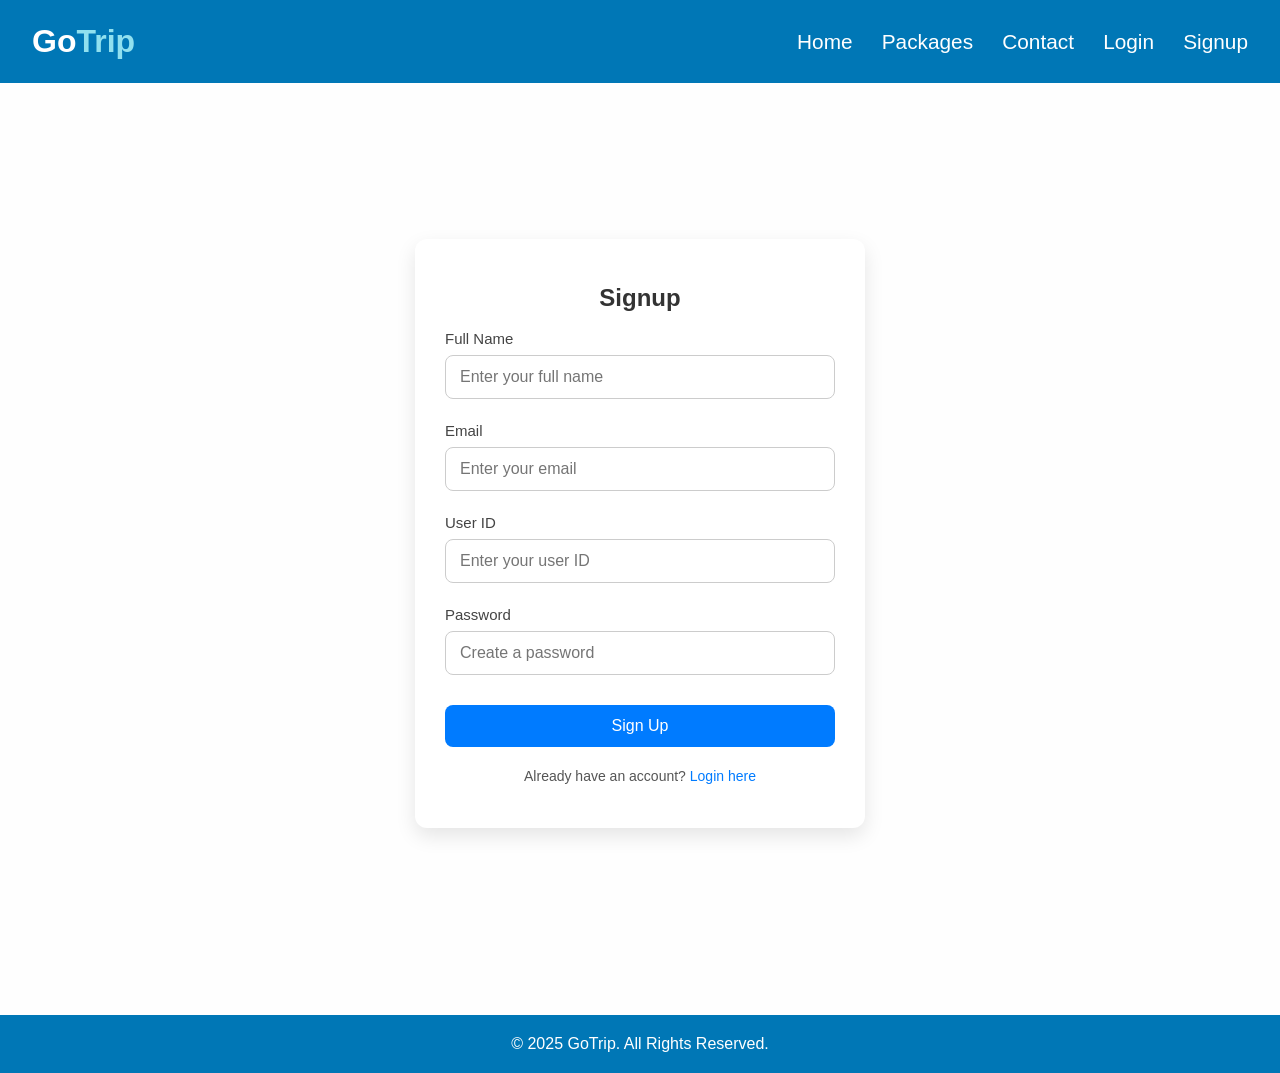
<file: signup.html>
<!DOCTYPE html>
<html lang="en">
<head>
    <meta charset="UTF-8">
    <meta name="viewport" content="width=device-width, initial-scale=1.0">
    <title>Sign Up</title>
    <link rel="stylesheet" href="style.css"> <!-- Link to external CSS file -->
</head>
<body>

    
    <nav>
        <div class="logo"><h1>Go<span>Trip</span></h1></div>
        <ul>
            <li><a href="index.html">Home</a></li>
            <li><a href="packages.html">Packages</a></li>
            <li><a href="contact.html">Contact</a></li>
            <li><a href="login.html" class="active">Login</a></li>
            <li><a href="signup.html">Signup</a></li>
        </ul>
    </nav>

    <div class="signup-container">


        <div class="signup-form">



            <form action="#" method="POST">

                <h2>Signup</h2>
                
                <div class="input-group">
                    <label for="name">Full Name</label>
                    <input type="text" id="name" name="name" required placeholder="Enter your full name">
                </div>
                <div class="input-group">
                    <label for="email">Email</label>
                    <input type="email" id="email" name="email" required placeholder="Enter your email">
        
                </div>

                <div class="input-group">
                    <label for="userid">User ID</label>
                    <input type="text" id="userid" name="userid" required placeholder="Enter your user ID">
                </div>
                <div class="input-group">
                    <label for="password">Password</label>
                    <input type="password" id="password" name="password" required placeholder="Create a password">
                </div>
               
                <button type="submit" class="signup-btn">Sign Up</button>
            </form>
            <p class="redirect-link">Already have an account? <a href="login.html">Login here</a></p>
            

        </div>
    </div>

    <footer>
        <p>&copy; 2025 GoTrip. All Rights Reserved.</p>
    </footer>

</body>
</html>
</file>
<file: style.css>
/* Reset default browser styles */
* {
    margin: 0;
    padding: 0;
    box-sizing: border-box;
}

body {
    font-family: 'Segoe UI', Tahoma, Geneva, Verdana, sans-serif;
    background-color: #fefefe;
    color: #333;
    line-height: 1.6;
}

/* Navigation Bar */
nav {
    background-color: #0077b6;
    padding: 1rem 2rem;
    display: flex;
    justify-content: space-between;
    align-items: center;
    position: sticky;
    top: 0;
    z-index: 100;
}

nav .logo h1 {
    color: #fff;
    font-size: 2rem;
}

nav .logo span {
    color: #90e0ef;
}

nav ul {
    display: flex;
    list-style: none;
    gap: 1.2rem;
    
}

nav ul li a {
    text-decoration: none;
    color: #fff;
    font-weight: 500;
    transition: color 0.3s ease;
    font-size: 1.3rem;
    padding-left: 10px;
}

nav ul li a:hover {
    color: #90e0ef;
}

/* Hero Section */
.hero {
    position: relative;
    height: 90vh;
    width: 100%;
    overflow: hidden;
}

.hero img {
    width: 100%;
    height: 100%;
    object-fit: cover;
    filter: brightness(0.7);
}

.hero .mainText {
    position: absolute;
    top: 50%;
    left: 10%;
    transform: translateY(-50%);
    color: #fff;
    max-width: 500px;
}

.hero .mainText h1 {
    font-size: 3rem;
    margin-bottom: 1rem;
}

.hero .mainText p {
    font-size: 1.1rem;
    margin-bottom: 1.5rem;
}

.hero .mainText button {
    padding: 0.8rem 1.5rem;
    background-color: #90e0ef;
    border: none;
    font-weight: bold;
    border-radius: 5px;
    cursor: pointer;
}

.hero .mainText button:hover {
    background-color: #00b4d8;
    color: #fff;
}

/* Main Section (About/Promo) */
.main {
    display: flex;
    padding: 4rem 2rem;
    gap: 2rem;
    align-items: center;
    flex-wrap: wrap;
}

.main img {
    width: 25%;
    border-radius: 10px;
}

.mainText {
    max-width: 50%;
}

.mainText h1 {
    color: #0077b6;
    margin-bottom: 1rem;
}

.mainText p {
    margin-bottom: 1.5rem;
    font-size: 1rem;
    color: #555;
}

.mainText button {
    padding: 0.7rem 1.2rem;
    background-color: #0077b6;
    color: white;
    border: none;
    border-radius: 4px;
    cursor: pointer;
}

.mainText button:hover {
    background-color: #023e8a;
}

/* Booking Form */
.book {
    background: #caf0f8;
    padding: 2rem;
    display: flex;
    justify-content: center;
}

.booking {
    display: flex;
    gap: 1rem;
    flex-wrap: wrap;
    align-items: center;
}

.detail p {
    font-weight: bold;
    margin-bottom: 0.3rem;
}

.detail input {
    padding: 0.5rem;
    width: 150px;
    border: 1px solid #ccc;
    border-radius: 5px;
}

#bookBtn {
    padding: 0.7rem 1.5rem;
    background-color: #0077b6;
    color: #fff;
    border: none;
    border-radius: 5px;
    cursor: pointer;
}

#bookBtn:hover {
    background-color: #023e8a;
}

/* Packages Section */
.pack {
    padding: 3rem 2rem;
}

.head h1 {
    text-align: center;
    font-size: 2.5rem;
    color: #0077b6;
    margin-bottom: 2rem;
}

.head span {
    color: #00b4d8;
}

.packages {
    display: grid;
    grid-template-columns: repeat(auto-fit, minmax(250px, 1fr));
    gap: 2rem;
}

.card {
    background-color: #fff;
    padding: 1rem;
    border-radius: 10px;
    box-shadow: 0 2px 10px rgba(0, 0, 0, 0.1);
    text-align: center;
}

.card img {
    width: 100%;
    height: 180px;
    object-fit: cover;
    border-radius: 8px;
    margin-bottom: 1rem;
}
















.reviewCard h4 {
    color: #2c3e50;
    margin: 10px 0 5px 0;
    font-size: 1.1rem;
}

.rating {
    color: #f39c12;
    margin-bottom: 10px;
    font-size: 1rem;
}








.video-section {
    background-color: wheat;
    padding: 40px 20px;
    text-align: center;
}

.video-container {
    position: relative;
    display: flex;
    justify-content: center;
    align-items: center;
    max-width: 100%;
    margin: 0 auto;
    background-color: white;
    border-radius: 10px;
    overflow: hidden;
    height: 400px;
}

.video-section {
    background-color:#e9e9e9;
    padding: 20px 20px;
    text-align: center;
}

.video-section h2 {
    font-size: 1.6em;
    color: #333;
    font-family: 'Arial', sans-serif;
    margin-bottom: 20px;
    font-weight: bold;
    margin-top: 0;
}

.video-container {
    position: relative;
    max-width: 100%;
    margin: 0 auto;
    background-color:#e9e9e9;
    height: 360px;
}

.play-button {
    position: absolute;
    top: 50%;
    left: 50%;
    transform: translate(-50%, -50%);
    font-size: 3em;
    color: white;
    background-color: rgba(0, 0, 0, 0.5);
    padding: 20px;
    border-radius: 50%;
    cursor: pointer;
}

video.playing + .play-button {
    display: none;
}









/* Tour Section */
.ourTour {
    padding: 3rem 2rem;
    background-color: #e0f7fa;
}

.tour {
    display: flex;
    justify-content: center;
    gap: 2rem;
    flex-wrap: wrap;
}

.tourCard {
    background-color: #fff;
    padding: 2rem;
    width: 250px;
    border-radius: 10px;
    box-shadow: 0 2px 10px rgba(0,0,0,0.1);
    text-align: center;
}

.tourCard .plan {
    font-weight: bold;
    color: #0077b6;
    margin-bottom: 0.5rem;
}

.tourCard h3 {
    color: #023e8a;
    margin-bottom: 1rem;
}

.tourCard button {
    padding: 0.6rem 1.2rem;
    background-color: #0077b6;
    color: white;
    border: none;
    border-radius: 6px;
    margin-top: 1rem;
    cursor: pointer;
}

.tourCard button:hover {
    background-color: #0096c7;
}


.events-images {
    display: flex;
    flex-wrap: wrap;
    gap: 28px;
    justify-content: center;
   
}

.image-container {
    width: 300px;
    overflow: hidden;
    border-radius: 10px;
    box-shadow: 0 4px 8px rgba(0, 0, 0, 0.1);
}

.image-container img {
   
    height: 300px;
    display: block;
    transition: transform 0.3s ease;
    width: 380px;
}

.image-container:hover img {
    transform: scale(1.05);
}



/* Reviews Section */
.review {
    padding: 3rem 2rem;
    background-color: #f1f1f1;
}

.customer {
    display: grid;
    grid-template-columns: repeat(auto-fit, minmax(220px, 1fr));
    gap: 1.5rem;
}

.reviewCard {
    background-color: white;
    padding: 1rem;
    border-radius: 10px;
    box-shadow: 0 2px 10px rgba(0,0,0,0.1);
    text-align: center;
}

.reviewCard img {
    width: 200px;
    height: 180px;
    object-fit: cover;
   
    margin-bottom: 0.8rem;
}

/* Booking Form at Bottom */
section.book form {
    display: flex;
    flex-wrap: wrap;
    gap: 1rem;
    justify-content: center;
    padding: 1.5rem;
}

section.book input {
    padding: 0.6rem;
    border-radius: 5px;
    border: 1px solid #ccc;
}

section.book button {
    padding: 0.7rem 1.5rem;
    background-color: #00b4d8;
    color: white;
    border: none;
    border-radius: 5px;
    cursor: pointer;
}

section.book button:hover {
    background-color: #0077b6;
}









.card-buttons {
    display: flex;
    gap: 10px;
    margin-top: 10px;
    justify-content: center;
}

.card-buttons .btn {
    padding: 8px 14px;
    border: none;
    background-color: #007bff;
    color: white;
    font-weight: bold;
    border-radius: 6px;
    cursor: pointer;
    transition: 0.3s;
    text-decoration: none;
}

.card-buttons .btn:hover {
    background-color: #0056b3;
}

.card-buttons .btn.book {
    background-color: #28a745;
}

.card-buttons .btn.book:hover {
    background-color: #1e7e34;
}



/* === CONTACT PAGE === */
.contact {
    padding: 60px 10%;
    background-color: #f8f8f8;
    font-family: 'Segoe UI', Tahoma, Geneva, Verdana, sans-serif;
}

.contact .head {
    text-align: center;
    margin-bottom: 40px;
}

.contact .head h1 {
    font-size: 36px;
    color: #333;
}

.contact .head h1 span {
    color: #007bff;
}

.contact .head p {
    color: #555;
    font-size: 16px;
    margin-top: 10px;
}

.contact-container {
    display: flex;
    gap: 50px;
    flex-wrap: wrap;
    justify-content: space-between;
}

.contact-form {
    flex: 1;
    min-width: 300px;
    display: flex;
    flex-direction: column;
    gap: 20px;
    background: white;
    padding: 30px;
    box-shadow: 0 0 10px rgba(0,0,0,0.1);
    border-radius: 12px;
}

.contact-form input,
.contact-form textarea {
    padding: 12px 15px;
    border: 1px solid #ccc;
    border-radius: 8px;
    font-size: 16px;
    resize: none;
}

.contact-form input:focus,
.contact-form textarea:focus {
    border-color: #007bff;
    outline: none;
}

.contact-form .btn {
    background-color: #007bff;
    color: white;
    border: none;
    padding: 12px;
    border-radius: 8px;
    font-size: 16px;
    cursor: pointer;
    transition: 0.3s ease;
}

.contact-form .btn:hover {
    background-color: #0056b3;
}

.contact-info {
    flex: 1;
    min-width: 250px;
    background-color: white;
    padding: 30px;
    border-radius: 12px;
    box-shadow: 0 0 10px rgba(0,0,0,0.1);
}

.contact-info h3 {
    margin-bottom: 20px;
    font-size: 24px;
    color: #333;
}

.contact-info p {
    font-size: 16px;
    color: #444;
    margin-bottom: 12px;
}

/* Responsive */
@media (max-width: 768px) {
    .contact-container {
        flex-direction: column;
        gap: 30px;
    }
}



/* === LOGIN SECTION === */
.login-section {
    display: flex;
    justify-content: center;
    align-items: center;
    padding: 80px 20px;
    background-color: #f5f5f5;
    min-height: 100vh;
}

.login-box {
    background-color: #ffffff;
    padding: 40px 30px;
    border-radius: 12px;
    box-shadow: 0 8px 24px rgba(0, 0, 0, 0.1);
    max-width: 400px;
    width: 100%;
    text-align: center;
}

.login-box h2 {
    margin-bottom: 25px;
    color: #333333;
    font-size: 28px;
    font-weight: 600;
}

.login-box form input {
    width: 100%;
    padding: 12px 15px;
    margin-bottom: 18px;
    border: 1px solid #ccc;
    border-radius: 8px;
    font-size: 16px;
    transition: border-color 0.3s ease;
}

.login-box form input:focus {
    border-color: #007bff;
    outline: none;
    box-shadow: 0 0 0 2px rgba(0, 123, 255, 0.2);
}

.login-box .btn {
    background-color: #007bff;
    color: #ffffff;
    padding: 12px;
    border: none;
    width: 100%;
    border-radius: 8px;
    font-size: 16px;
    font-weight: 500;
    cursor: pointer;
    transition: background-color 0.3s ease;
}

.login-box .btn:hover {
    background-color: #0056b3;
}

.login-box .switch-link {
    margin-top: 15px;
    font-size: 14px;
    color: #555555;
}

.login-box .switch-link a {
    color: #007bff;
    text-decoration: none;
    transition: color 0.2s ease;
}

.login-box .switch-link a:hover {
    color: #0056b3;
    text-decoration: underline;
}


/* Center the form */
.signup-container {
    display: flex;
    justify-content: center;
    align-items: center;
    min-height: 100vh;
    padding: 20px;
}

/* Form box styling */
.signup-form {
    background-color: #ffffff;
    padding: 40px 30px;
    border-radius: 12px;
    box-shadow: 0 8px 20px rgba(0, 0, 0, 0.1);
    width: 100%;
    max-width: 450px;
}

.signup-form h2 {
    text-align: center;
    color: #333333;
    margin-bottom: 10px;
}

/* Input group styling */
.input-group {
    margin-bottom: 20px;
}

.input-group label {
    display: block;
    margin-bottom: 4px;
    font-size: 15px;
    color: #444;
}

.input-group input {
    width: 100%;
    padding: 12px 14px;
    border: 1px solid #ccc;
    border-radius: 8px;
    font-size: 16px;
    transition: border-color 0.3s ease;
}

.input-group input:focus {
    border-color: #007bff;
    outline: none;
    box-shadow: 0 0 0 2px rgba(0, 123, 255, 0.15);
}

/* Signup button */
.signup-btn {
    width: 100%;
    padding: 12px;
    background-color: #007bff;
    color: white;
    border: none;
    font-size: 16px;
    border-radius: 8px;
    cursor: pointer;
    transition: background-color 0.3s ease;
    margin-top: 10px;
}

.signup-btn:hover {
    background-color: #0056b3;
}

/* Redirect to login link */
.redirect-link {
    text-align: center;
    margin-top: 18px;
    font-size: 14px;
    color: #555;
}

.redirect-link a {
    color: #007bff;
    text-decoration: none;
    transition: color 0.2s ease;
}

.redirect-link a:hover {
    color: #0056b3;
    text-decoration: underline;
}

/* Responsive for mobile */
@media (max-width: 480px) {
    .signup-form {
        padding: 30px 20px;
    }
}







































































/* Footer */
footer {
    background-color: #0077b6;
    color: white;
    text-align: center;
    padding: 1rem;
    margin-top: 2rem;
}
</file>
